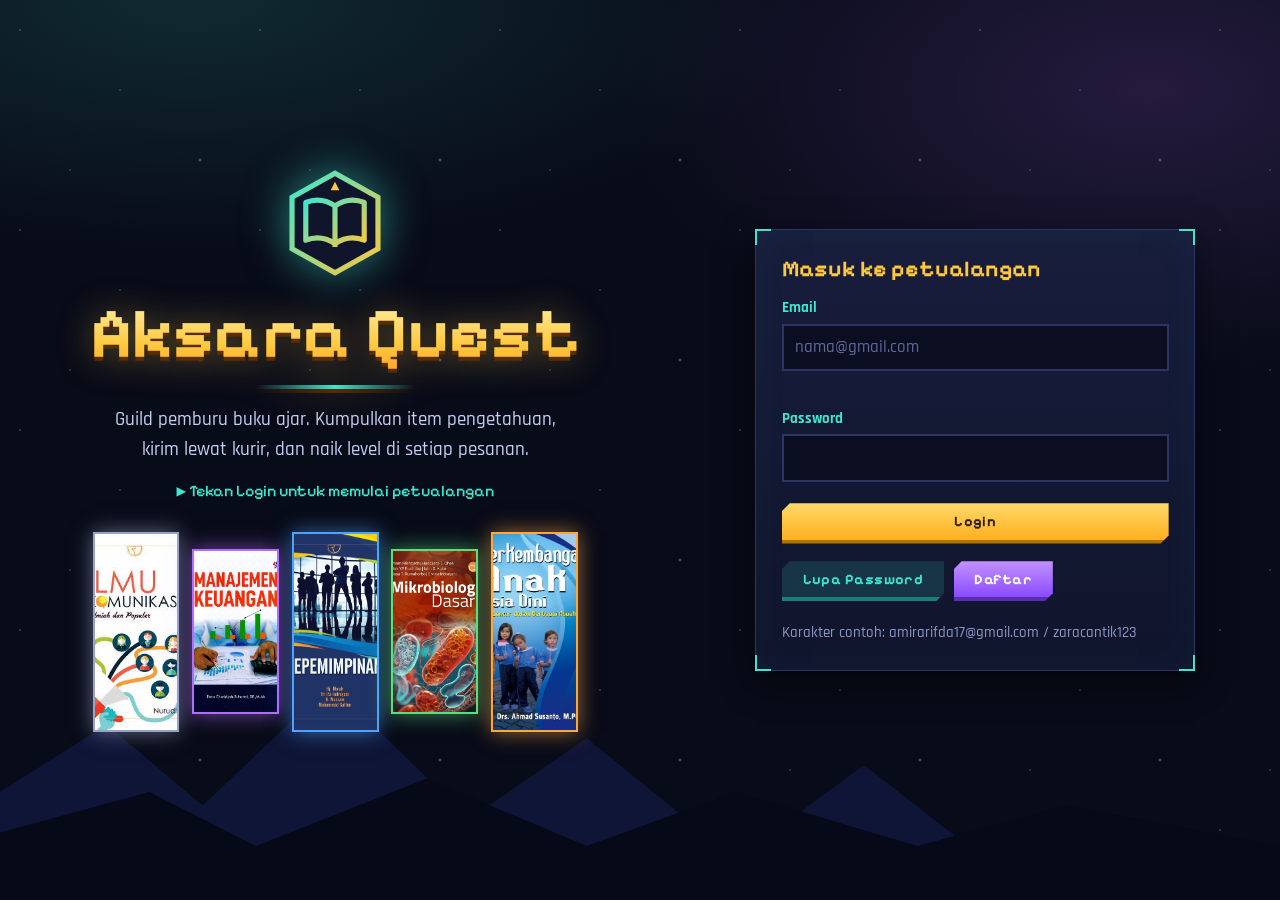
<file: index.html>
<!DOCTYPE html>
<html lang="id">
<head>
<meta charset="utf-8">
<meta name="viewport" content="width=device-width, initial-scale=1">
<title>Masuk | Aksara Quest</title>
<link rel="icon" href="assets/logo.svg">
<link rel="preconnect" href="https://fonts.googleapis.com"><link rel="preconnect" href="https://fonts.gstatic.com" crossorigin><link href="https://fonts.googleapis.com/css2?family=Pixelify+Sans:wght@500;700&family=Rajdhani:wght@500;600;700&display=swap" rel="stylesheet">
<link rel="stylesheet" href="css/style.css">
</head>
<body data-page="login" class="login">
<header class="sisi">
  <img class="logo-besar" src="assets/logo.svg" alt="Lambang guild Aksara Quest">
  <h1>Aksara Quest</h1>
  <p>Guild pemburu buku ajar. Kumpulkan item pengetahuan, kirim lewat kurir, dan naik level di setiap pesanan.</p>
  <p class="kedip" aria-hidden="true">&#9654; Tekan Login untuk memulai petualangan</p>
  <div class="rak-cover">
    <img src="img/pengantar_komunikasi.jpg" alt="Sampul Pengantar Ilmu Komunikasi">
    <img src="img/manajemen_keuangan.jpg" alt="Sampul Manajemen Keuangan">
    <img src="img/kepemimpinan.jpg" alt="Sampul Kepemimpinan">
    <img src="img/mikrobiologi.jpg" alt="Sampul Mikrobiologi Dasar">
    <img src="img/paud_perkembangan.jpg" alt="Sampul Perkembangan Anak Usia Dini">
  </div>
</header>
<main class="kartu-login panel">
  <h2>Masuk ke petualangan</h2>
  <form id="formLogin" novalidate>
    <label for="email">Email</label>
    <input type="email" id="email" autocomplete="username" placeholder="nama@gmail.com">
    <p class="galat" id="err-email"></p>
    <label for="password">Password</label>
    <input type="password" id="password" autocomplete="current-password">
    <p class="galat" id="err-password"></p>
    <button type="submit" class="btn" style="width:100%">Login</button>
  </form>
  <div class="aksi">
    <button type="button" class="btn garis" id="bukaLupa">Lupa Password</button>
    <button type="button" class="btn kuning" id="bukaDaftar">Daftar</button>
  </div>
  <p class="ket" style="margin-top:1.2rem">Karakter contoh: amirarifda17@gmail.com / zaracantik123</p>
</main>

<dialog id="modalLupa" aria-labelledby="jLupa">
  <h2 id="jLupa">Pulihkan akun</h2>
  <p class="ket">Masukkan email akun Anda. Kami kirim petunjuk untuk mengatur ulang password.</p>
  <form id="formLupa" novalidate>
    <label for="lEmail">Email terdaftar</label>
    <input type="email" id="lEmail">
    <p class="galat" id="err-lEmail"></p>
    <div class="aksi"><button type="submit" class="btn">Kirim petunjuk</button><button type="button" class="btn garis" data-tutup>Batal</button></div>
  </form>
</dialog>

<dialog id="modalDaftar" aria-labelledby="jDaftar">
  <h2 id="jDaftar">Buat karakter baru</h2>
  <form id="formDaftar" novalidate>
    <label for="dNama">Nama lengkap</label><input id="dNama" autocomplete="name"><p class="galat" id="err-dNama"></p>
    <label for="dEmail">Email</label><input type="email" id="dEmail" autocomplete="email"><p class="galat" id="err-dEmail"></p>
    <label for="dPass">Password (minimal 6 karakter)</label><input type="password" id="dPass" autocomplete="new-password"><p class="galat" id="err-dPass"></p>
    <label for="dPass2">Ulangi password</label><input type="password" id="dPass2" autocomplete="new-password"><p class="galat" id="err-dPass2"></p>
    <div class="aksi"><button type="submit" class="btn">Daftar</button><button type="button" class="btn garis" data-tutup>Batal</button></div>
  </form>
</dialog>
<script src="js/data.js"></script>
<script src="js/script.js"></script>
</body>
</html>
</file>
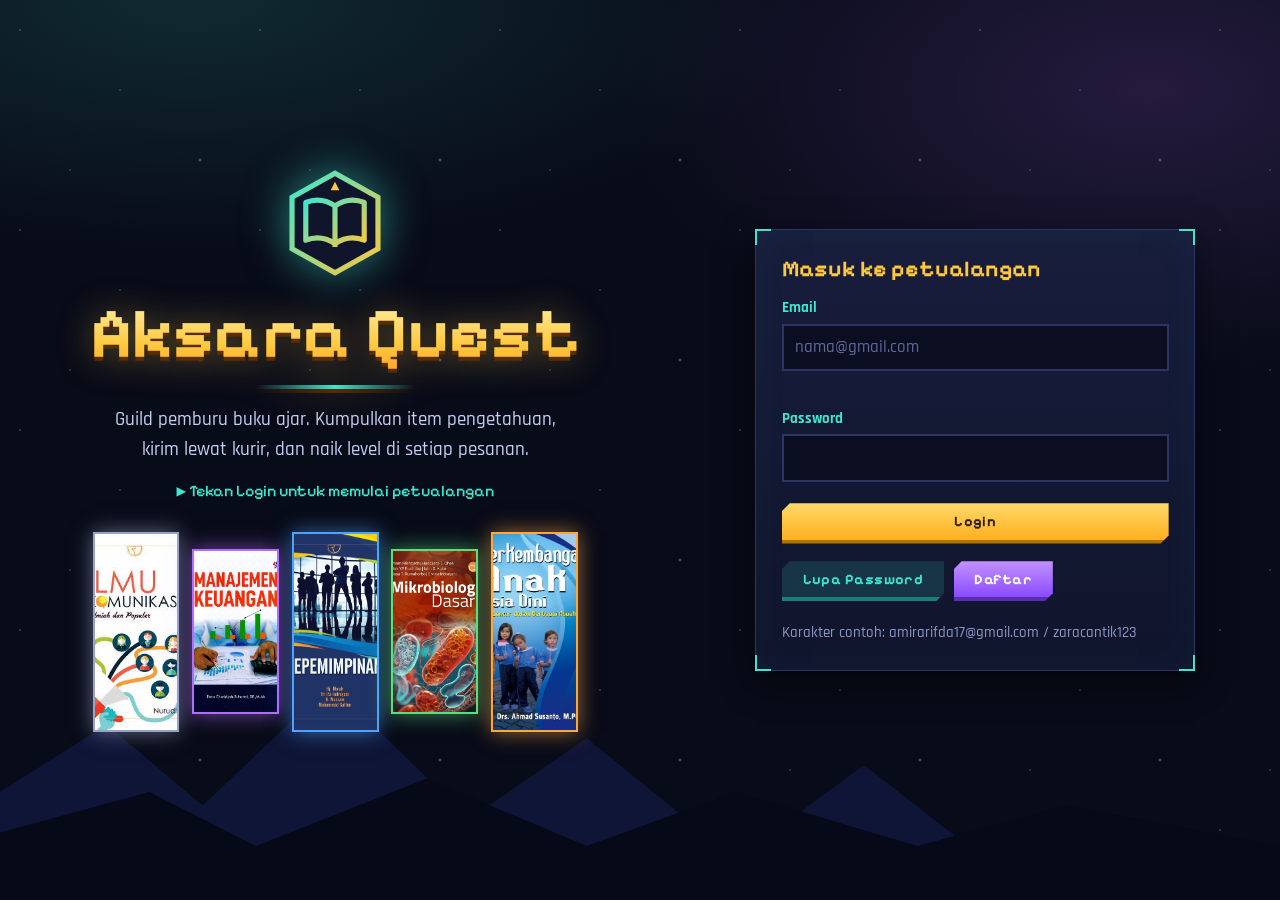
<file: checkout.html>
<!DOCTYPE html>
<html lang="id">
<head>
<meta charset="utf-8">
<meta name="viewport" content="width=device-width, initial-scale=1">
<title>Pemesanan | Aksara Quest</title>
<link rel="icon" href="assets/logo.svg">
<link rel="preconnect" href="https://fonts.googleapis.com"><link rel="preconnect" href="https://fonts.gstatic.com" crossorigin><link href="https://fonts.googleapis.com/css2?family=Pixelify+Sans:wght@500;700&family=Rajdhani:wght@500;600;700&display=swap" rel="stylesheet">
<link rel="stylesheet" href="css/style.css">
</head>
<body data-page="checkout">
<header class="atas">
  <a class="merek" href="dashboard.html"><img src="assets/logo.svg" alt="">Aksara Quest</a>
  <nav aria-label="Menu utama">
    <a href="dashboard.html">Beranda</a>
    <a href="stok.html">Katalog</a>
    <a href="checkout.html#pesan">Pesanan</a>
    <a href="tracking.html">Lacak</a>
  </nav>
  <div class="hud">
    <span class="avatar" id="avatar" aria-hidden="true"></span>
    <div class="hud-info"><strong id="namaUser"></strong><span id="levelUser"></span><div class="xp kecil" role="progressbar" aria-label="Pengalaman"><i id="xpBar"></i></div></div>
    <span class="koin" id="koinUser" title="Total belanja dalam ribu rupiah">0</span>
    <button type="button" id="keluar" class="btn garis mini">Keluar</button>
  </div>
</header>
<main class="isi">
  <h1>Pemesanan</h1>
  <nav class="tab-bar" aria-label="Bagian pemesanan">
    <a class="tab" href="#pesan">Pesan buku</a>
    <a class="tab" href="#laporan">Laporan</a>
    <a class="tab" href="#riwayat">Riwayat</a>
  </nav>

  <div id="pesan" class="dua-kolom">
    <div>
      <section class="panel" aria-labelledby="jKeranjang">
        <h2 id="jKeranjang">Buku yang dipesan (keranjang quest)</h2>
        <div class="tabel-wrap"><table>
          <thead><tr><th>Judul</th><th>Harga</th><th>Jumlah</th><th>Subtotal</th><th>Aksi</th></tr></thead>
          <tbody id="isiKeranjang"></tbody>
        </table></div>
        <label for="pilihBuku">Tambah buku lain</label>
        <div class="aksi" style="margin-top:0"><select id="pilihBuku" style="flex:1 1 220px;width:auto"></select><button type="button" class="btn kuning" id="tambahBuku">Tambah</button></div>
      </section>
      <section class="panel" aria-labelledby="jPemesan">
        <h2 id="jPemesan">Data pemesan dan pembayaran</h2>
        <form id="formPesan" novalidate>
          <div class="grid2">
            <div><label for="pNama">Nama pemesan</label><input id="pNama" autocomplete="name"><p class="galat" id="err-pNama"></p></div>
            <div><label for="pEmail">Email</label><input type="email" id="pEmail" autocomplete="email"><p class="galat" id="err-pEmail"></p></div>
            <div><label for="pTelp">Nomor telepon</label><input type="tel" id="pTelp" placeholder="08123456789" autocomplete="tel"><p class="galat" id="err-pTelp"></p></div>
            <div><label for="pEkspedisi">Ekspedisi</label><select id="pEkspedisi"><option value="">Pilih ekspedisi</option><option>JNE</option><option>Pos Indonesia</option><option>J&amp;T</option><option>SiCepat</option></select><p class="galat" id="err-pEkspedisi"></p></div>
          </div>
          <label for="pAlamat">Alamat pengiriman</label>
          <textarea id="pAlamat" rows="3" placeholder="Jalan, nomor, kota, kode pos"></textarea><p class="galat" id="err-pAlamat"></p>
          <label for="pBayar">Metode pembayaran</label>
          <select id="pBayar"><option value="">Pilih metode</option><option>Transfer Bank</option><option>E-Wallet</option><option>Kartu Kredit</option><option>Bayar di Tempat</option></select><p class="galat" id="err-pBayar"></p>
          <div class="aksi"><button type="submit" class="btn">Buat pesanan</button></div>
        </form>
      </section>
    </div>
    <aside class="panel" aria-labelledby="jRingkas">
      <h2 id="jRingkas">Ringkasan biaya</h2>
      <div class="baris-total"><span>Subtotal</span><span id="vSub">Rp 0</span></div>
      <div class="baris-total"><span>Ongkos kirim</span><span id="vOngkir">Rp 0</span></div>
      <div class="baris-total besar"><span>Total</span><span id="vTotal">Rp 0</span></div>
    </aside>
  </div>

  <section id="laporan" aria-labelledby="jLaporan" hidden>
    <h2 id="jLaporan">Laporan pemesanan</h2>
    <div class="stat">
      <div class="panel"><span class="ket">Jumlah pesanan</span><strong id="statPesanan">0</strong></div>
      <div class="panel"><span class="ket">Total pembayaran</span><strong id="statTotal">Rp 0</strong></div>
      <div class="panel"><span class="ket">Rata-rata per pesanan</span><strong id="statRata">Rp 0</strong></div>
    </div>
    <div class="panel"><h3>Pesanan per ekspedisi</h3><ul class="daftar-bar" id="barEkspedisi"></ul></div>
  </section>

  <section id="riwayat" aria-labelledby="jRiwayat" hidden>
    <h2 id="jRiwayat">Riwayat transaksi</h2>
    <div class="panel tabel-wrap"><table>
      <thead><tr><th>No. DO</th><th>Tanggal</th><th>Pemesan</th><th>Ekspedisi</th><th>Total</th><th>Status</th><th>Aksi</th></tr></thead>
      <tbody id="isiRiwayat"></tbody>
    </table></div>
  </section>
</main>
<dialog id="modalSukses" aria-labelledby="jSukses">
  <h2 id="jSukses">Quest diterima!</h2>
  <p>Nomor Delivery Order Anda: <strong id="noDO"></strong></p>
  <p>Total pembayaran: <strong id="totalSukses"></strong></p>
  <div class="aksi"><a class="btn" id="linkLacak" href="tracking.html">Lacak pesanan</a><button type="button" class="btn garis" data-tutup>Tutup</button></div>
</dialog>
<footer class="kaki">Aksara Quest &ndash; proyek UTS Pemrograman Web 1. Kumpulkan buku, naikkan level.</footer>
<script src="js/data.js"></script>
<script src="js/script.js"></script>
</body>
</html>
</file>
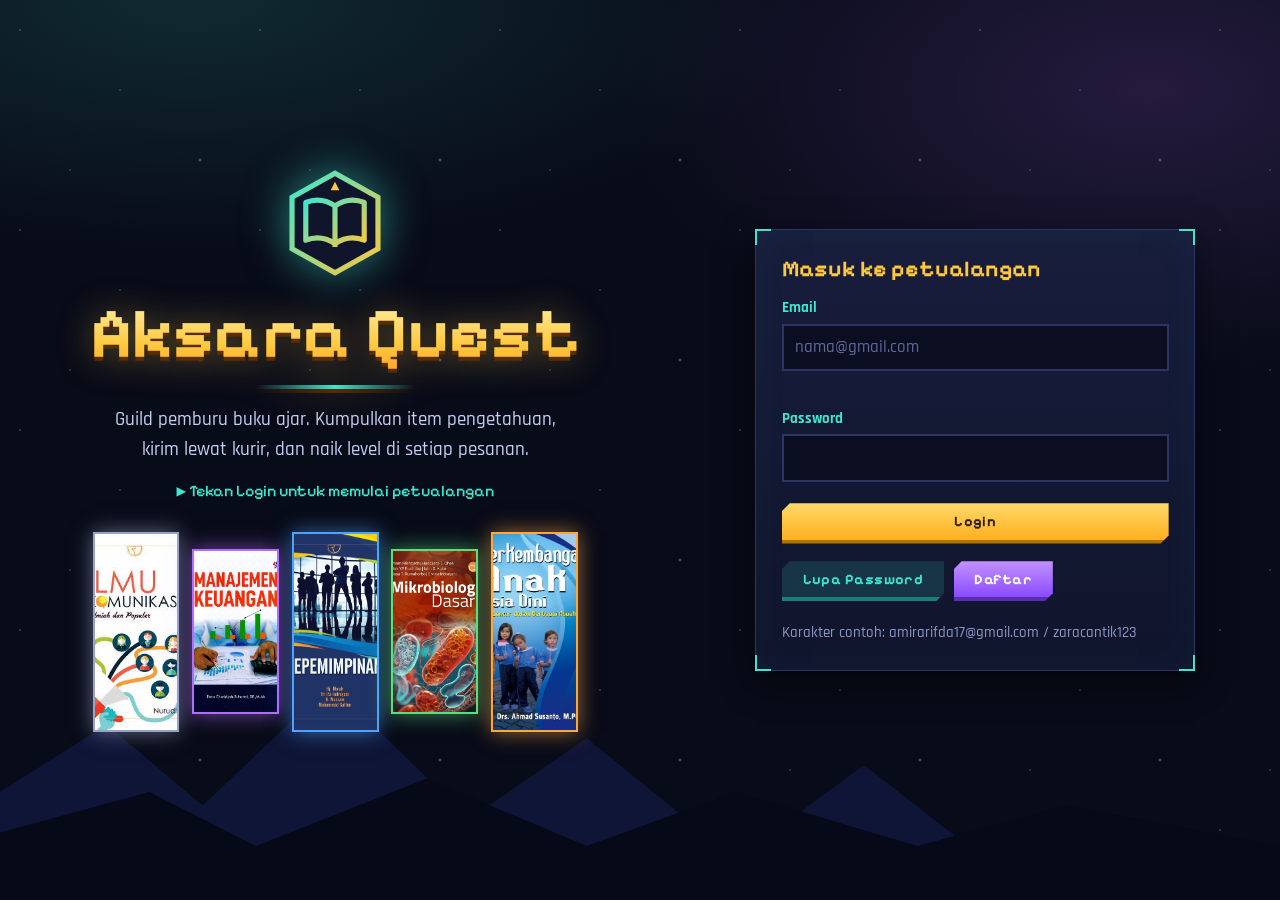
<file: dashboard.html>
<!DOCTYPE html>
<html lang="id">
<head>
<meta charset="utf-8">
<meta name="viewport" content="width=device-width, initial-scale=1">
<title>Beranda | Aksara Quest</title>
<link rel="icon" href="assets/logo.svg">
<link rel="preconnect" href="https://fonts.googleapis.com"><link rel="preconnect" href="https://fonts.gstatic.com" crossorigin><link href="https://fonts.googleapis.com/css2?family=Pixelify+Sans:wght@500;700&family=Rajdhani:wght@500;600;700&display=swap" rel="stylesheet">
<link rel="stylesheet" href="css/style.css">
</head>
<body data-page="dashboard">
<header class="atas">
  <a class="merek" href="dashboard.html"><img src="assets/logo.svg" alt="">Aksara Quest</a>
  <nav aria-label="Menu utama">
    <a href="dashboard.html">Beranda</a>
    <a href="stok.html">Katalog</a>
    <a href="checkout.html#pesan">Pesanan</a>
    <a href="tracking.html">Lacak</a>
  </nav>
  <div class="hud">
    <span class="avatar" id="avatar" aria-hidden="true"></span>
    <div class="hud-info"><strong id="namaUser"></strong><span id="levelUser"></span><div class="xp kecil" role="progressbar" aria-label="Pengalaman"><i id="xpBar"></i></div></div>
    <span class="koin" id="koinUser" title="Total belanja dalam ribu rupiah">0</span>
    <button type="button" id="keluar" class="btn garis mini">Keluar</button>
  </div>
</header>
<main class="isi">
  <section class="hub-kepala">
    <p class="ket"><span class="fase" id="fase"></span><span id="tanggal"></span></p>
    <h1 id="salam">Selamat datang</h1>
    <p class="ket" id="ringkas"></p>
  </section>
  <div class="hub-grid">
    <nav class="lokasi-grid" aria-label="Menu dashboard">
      <a class="lokasi l1" href="stok.html"><span class="ikon"><svg viewBox="0 0 24 24" aria-hidden="true"><path d="M4 3h12a3 3 0 013 3v15H7a3 3 0 01-3-3zm3 3v1.6h9V6z"/></svg></span><strong>Katalog &amp; Stok</strong><small>Perbendaharaan buku guild</small><span class="info" id="i1"></span></a>
      <a class="lokasi l2" href="tracking.html"><span class="ikon"><svg viewBox="0 0 24 24" aria-hidden="true"><path d="M12 2a7 7 0 00-7 7c0 5 7 13 7 13s7-8 7-13a7 7 0 00-7-7zm0 9.5a2.5 2.5 0 110-5 2.5 2.5 0 010 5z"/></svg></span><strong>Lacak Kiriman</strong><small>Pantau perjalanan kurir</small><span class="info" id="i2"></span></a>
      <a class="lokasi l3" href="checkout.html#laporan"><span class="ikon"><svg viewBox="0 0 24 24" aria-hidden="true"><path d="M4 20V10h4v10zm6 0V4h4v16zm6 0v-7h4v7z"/></svg></span><strong>Laporan Pemesanan</strong><small>Statistik hasil perburuan</small><span class="info" id="i3"></span></a>
      <a class="lokasi l4" href="checkout.html#riwayat"><span class="ikon"><svg viewBox="0 0 24 24" aria-hidden="true"><path d="M12 2a10 10 0 100 20 10 10 0 000-20zm1 5v5.4l3.8 2.3-.8 1.3L11 13V7z"/></svg></span><strong>Riwayat Transaksi</strong><small>Arsip semua pesanan</small><span class="info" id="i4"></span></a>
    </nav>
    <aside class="panel misi" aria-labelledby="jMisi">
      <h2 id="jMisi">Misi petualangan</h2>
      <p class="ket" id="misiTeks"></p>
      <div class="xp" role="progressbar" aria-label="Kemajuan misi"><i id="misiBar"></i></div>
      <ul id="daftarMisi"></ul>
    </aside>
  </div>
</main>
<footer class="kaki">Aksara Quest &ndash; proyek UTS Pemrograman Web 1. Kumpulkan buku, naikkan level.</footer>
<script src="js/data.js"></script>
<script src="js/script.js"></script>
</body>
</html>
</file>
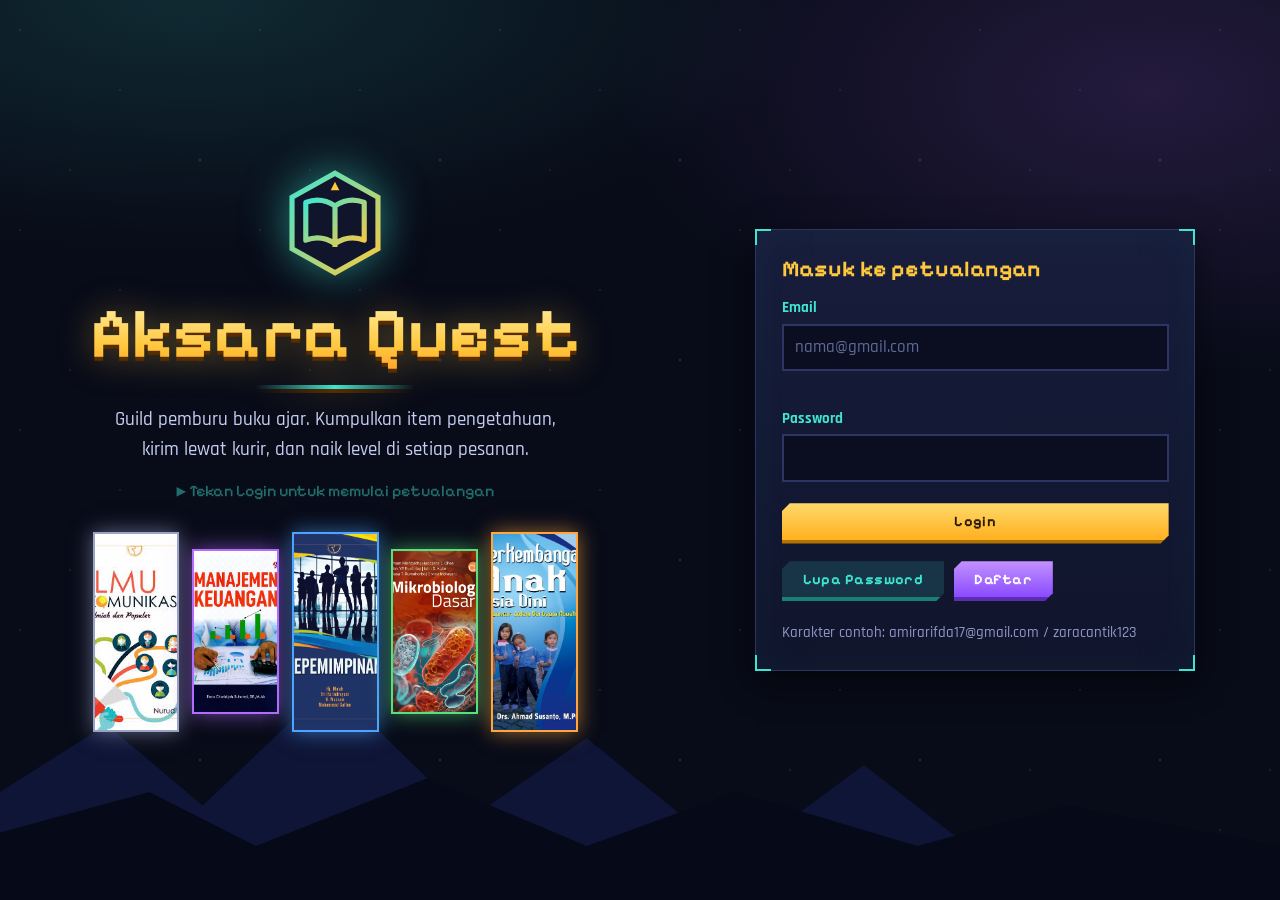
<file: login.html>
<!DOCTYPE html>
<html lang="id"><head><meta charset="utf-8"><meta http-equiv="refresh" content="0; url=index.html"><title>Login</title></head>
<body><p><a href="index.html">Menuju halaman login</a></p></body></html>
</file>
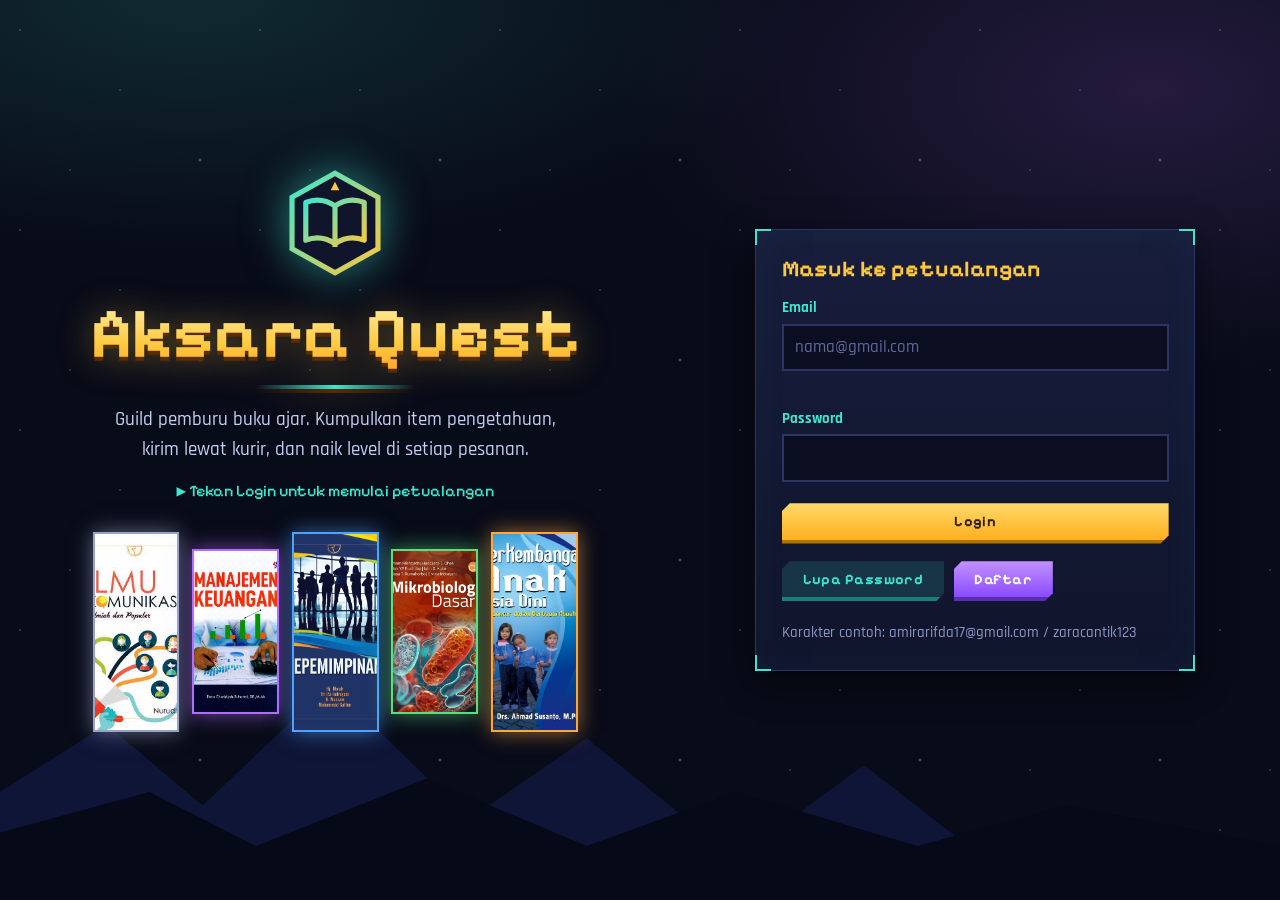
<file: stok.html>
<!DOCTYPE html>
<html lang="id">
<head>
<meta charset="utf-8">
<meta name="viewport" content="width=device-width, initial-scale=1">
<title>Katalog & Stok | Aksara Quest</title>
<link rel="icon" href="assets/logo.svg">
<link rel="preconnect" href="https://fonts.googleapis.com"><link rel="preconnect" href="https://fonts.gstatic.com" crossorigin><link href="https://fonts.googleapis.com/css2?family=Pixelify+Sans:wght@500;700&family=Rajdhani:wght@500;600;700&display=swap" rel="stylesheet">
<link rel="stylesheet" href="css/style.css">
</head>
<body data-page="stok">
<header class="atas">
  <a class="merek" href="dashboard.html"><img src="assets/logo.svg" alt="">Aksara Quest</a>
  <nav aria-label="Menu utama">
    <a href="dashboard.html">Beranda</a>
    <a href="stok.html">Katalog</a>
    <a href="checkout.html#pesan">Pesanan</a>
    <a href="tracking.html">Lacak</a>
  </nav>
  <div class="hud">
    <span class="avatar" id="avatar" aria-hidden="true"></span>
    <div class="hud-info"><strong id="namaUser"></strong><span id="levelUser"></span><div class="xp kecil" role="progressbar" aria-label="Pengalaman"><i id="xpBar"></i></div></div>
    <span class="koin" id="koinUser" title="Total belanja dalam ribu rupiah">0</span>
    <button type="button" id="keluar" class="btn garis mini">Keluar</button>
  </div>
</header>
<main class="isi">
  <h1>Katalog &amp; Stok</h1>
  <p class="ket" id="ringkasStok"></p>
  <section class="panel" aria-labelledby="jDaftarBuku" style="margin-top:1.2rem">
    <div class="bilah-alat">
      <h2 id="jDaftarBuku" style="margin:0">Inventori buku</h2>
      <div><label for="cari" style="margin-top:0">Cari judul atau kode</label><input type="search" id="cari" placeholder="Contoh: manajemen"></div>
    </div>
    <div class="tabel-wrap">
      <table>
        <caption class="ket" style="text-align:left;padding-bottom:.5rem">Kelangkaan item mengikuti harga buku. Stok di bawah 200 eksemplar ditandai Menipis.</caption>
        <thead><tr><th>Sampul</th><th>Kode</th><th>Judul</th><th>Jenis</th><th>Edisi</th><th>Stok</th><th>Harga</th><th>Aksi</th></tr></thead>
        <tbody id="isiStok"></tbody>
      </table>
    </div>
  </section>
  <section class="panel" aria-labelledby="jTambah">
    <h2 id="jTambah">Tambah baris stok</h2>
    <form id="formStok" novalidate>
      <div class="grid2">
        <div><label for="kode">Kode barang</label><input id="kode" name="kode" placeholder="ASIP4301"><p class="galat" id="err-kode"></p></div>
        <div><label for="nama">Judul buku</label><input id="nama" name="nama"><p class="galat" id="err-nama"></p></div>
        <div><label for="jenis">Jenis</label><select id="jenis" name="jenis"><option>Buku Ajar</option><option>Modul</option><option>Buku Referensi</option></select><p class="galat" id="err-jenis"></p></div>
        <div><label for="edisi">Edisi</label><input type="number" id="edisi" name="edisi" min="1" value="1"><p class="galat" id="err-edisi"></p></div>
        <div><label for="stok">Stok (eksemplar)</label><input type="number" id="stok" name="stok" min="0"><p class="galat" id="err-stok"></p></div>
        <div><label for="harga">Harga (Rp)</label><input type="number" id="harga" name="harga" min="1000" step="500"><p class="galat" id="err-harga"></p></div>
      </div>
      <div class="aksi"><button type="submit" class="btn">Tambah ke tabel</button></div>
    </form>
  </section>
</main>
<footer class="kaki">Aksara Quest &ndash; proyek UTS Pemrograman Web 1. Kumpulkan buku, naikkan level.</footer>
<script src="js/data.js"></script>
<script src="js/script.js"></script>
</body>
</html>
</file>
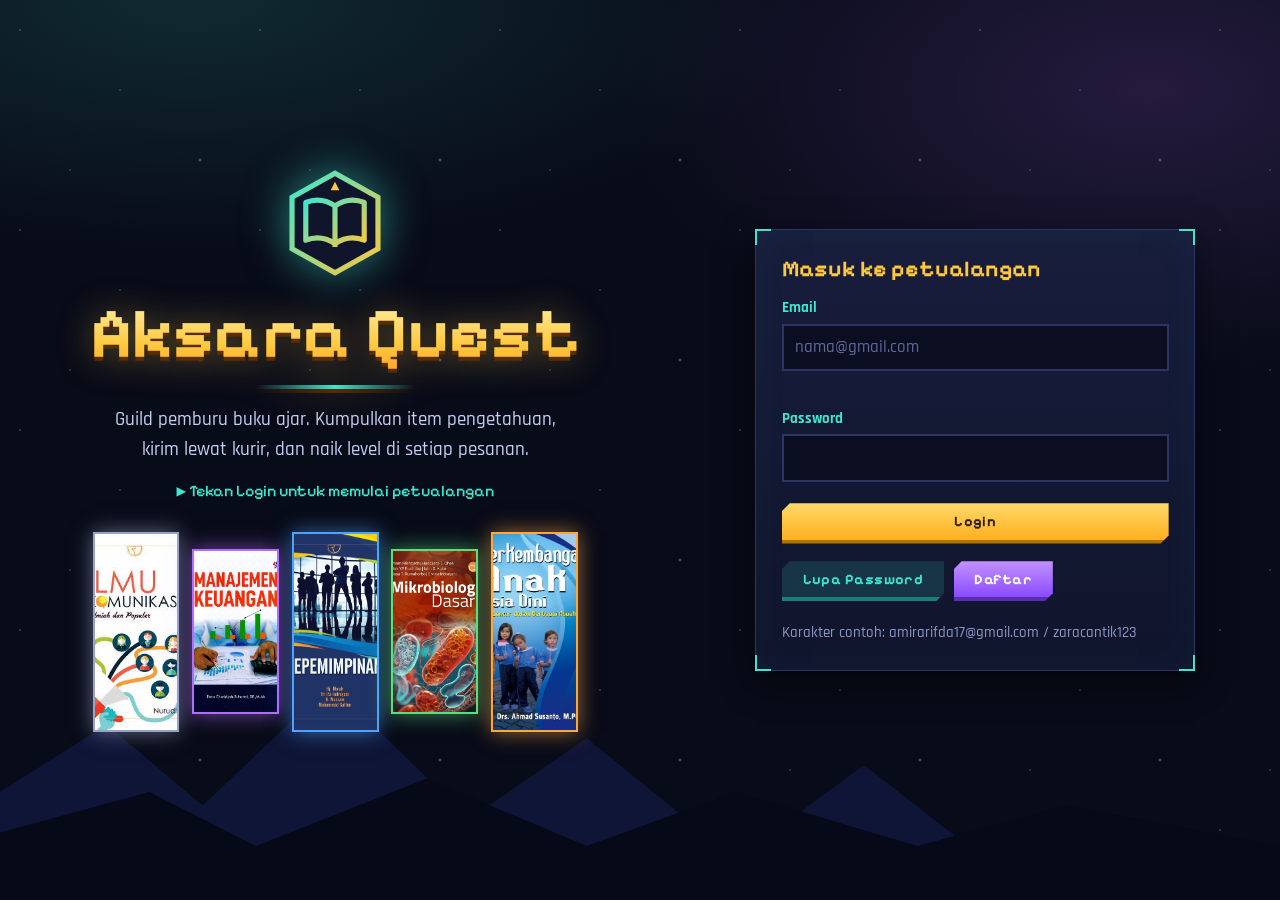
<file: tracking.html>
<!DOCTYPE html>
<html lang="id">
<head>
<meta charset="utf-8">
<meta name="viewport" content="width=device-width, initial-scale=1">
<title>Lacak Kiriman | Aksara Quest</title>
<link rel="icon" href="assets/logo.svg">
<link rel="preconnect" href="https://fonts.googleapis.com"><link rel="preconnect" href="https://fonts.gstatic.com" crossorigin><link href="https://fonts.googleapis.com/css2?family=Pixelify+Sans:wght@500;700&family=Rajdhani:wght@500;600;700&display=swap" rel="stylesheet">
<link rel="stylesheet" href="css/style.css">
</head>
<body data-page="tracking">
<header class="atas">
  <a class="merek" href="dashboard.html"><img src="assets/logo.svg" alt="">Aksara Quest</a>
  <nav aria-label="Menu utama">
    <a href="dashboard.html">Beranda</a>
    <a href="stok.html">Katalog</a>
    <a href="checkout.html#pesan">Pesanan</a>
    <a href="tracking.html">Lacak</a>
  </nav>
  <div class="hud">
    <span class="avatar" id="avatar" aria-hidden="true"></span>
    <div class="hud-info"><strong id="namaUser"></strong><span id="levelUser"></span><div class="xp kecil" role="progressbar" aria-label="Pengalaman"><i id="xpBar"></i></div></div>
    <span class="koin" id="koinUser" title="Total belanja dalam ribu rupiah">0</span>
    <button type="button" id="keluar" class="btn garis mini">Keluar</button>
  </div>
</header>
<main class="isi">
  <h1>Lacak Kiriman</h1>
  <section class="panel" aria-labelledby="jCari" style="margin-top:1.2rem">
    <h2 id="jCari">Masukkan nomor Delivery Order</h2>
    <form id="formTrack" class="cari-do" novalidate>
      <div><label for="nomorDO" style="margin-top:0">Nomor DO</label><input id="nomorDO" inputmode="numeric" placeholder="20230012"><p class="galat" id="err-nomorDO"></p></div>
      <button type="submit" class="btn" style="margin-top:1.55rem">Cari</button>
    </form>
    <p class="ket">Coba nomor: <button type="button" class="chip" data-contoh="20230012">20230012</button> <button type="button" class="chip" data-contoh="20230013">20230013</button></p>
  </section>
  <div id="hasil" aria-live="polite"></div>
</main>
<footer class="kaki">Aksara Quest &ndash; proyek UTS Pemrograman Web 1. Kumpulkan buku, naikkan level.</footer>
<script src="js/data.js"></script>
<script src="js/script.js"></script>
</body>
</html>
</file>
<file: css/style.css>
:root{--bg:#080b18;--panel:#141a35;--garis:#2c3566;--teal:#3ee6d0;--emas:#ffc83d;--merah:#ff4d6a;--ungu:#b46bff;--biru:#4da3ff;--hijau:#58e07a;--teks:#e8ecff;--redup:#8e97c4;--cham:polygon(14px 0,calc(100% - 14px) 0,100% 14px,100% calc(100% - 14px),calc(100% - 14px) 100%,14px 100%,0 calc(100% - 14px),0 14px);--cham2:polygon(12px 0,calc(100% - 12px) 0,100% 12px,100% calc(100% - 12px),calc(100% - 12px) 100%,12px 100%,0 calc(100% - 12px),0 12px)}
*{box-sizing:border-box}
html{scroll-padding-top:5rem}
body{margin:0;min-height:100vh;font:500 1.05rem/1.55 Rajdhani,system-ui,sans-serif;color:var(--teks);background:radial-gradient(ellipse 70% 40% at 15% 0,rgba(62,230,208,.14),transparent 70%),radial-gradient(ellipse 60% 45% at 90% 10%,rgba(180,107,255,.16),transparent 70%),var(--bg)}
body::before{content:"";position:fixed;inset:0;z-index:-1;pointer-events:none;background-image:radial-gradient(1px 1px at 20px 30px,#fff9,transparent),radial-gradient(1px 1px at 120px 90px,#9ff9,transparent),radial-gradient(2px 2px at 200px 160px,#fff6,transparent),radial-gradient(1px 1px at 70px 170px,#ffd98a99,transparent);background-size:240px 200px;animation:kedip 5s ease-in-out infinite alternate}
@keyframes kedip{from{opacity:.45}to{opacity:1}}
h1,h2,h3{font-family:'Pixelify Sans',monospace;margin:0 0 .6rem;line-height:1.15;font-weight:700}
h1{font-size:clamp(1.9rem,4.8vw,3rem);color:#fff;text-shadow:0 0 18px rgba(62,230,208,.45)}
h1::after{content:"";display:block;width:96px;height:4px;margin-top:.6rem;background:linear-gradient(90deg,var(--teal),transparent)}
h2{font-size:1.4rem;color:var(--emas)}
h3{font-size:1.1rem;color:var(--teal)}
a{color:var(--teal)}
:focus-visible{outline:3px solid var(--emas);outline-offset:2px}
.ket{font-size:.95rem;color:var(--redup);margin:0}
[hidden]{display:none!important}
/* HUD */
.atas{display:flex;flex-wrap:wrap;gap:.6rem 1.5rem;align-items:center;padding:.55rem clamp(1rem,4vw,2.5rem);background:linear-gradient(180deg,#0b0f22,#10152c);border-bottom:2px solid var(--garis);box-shadow:0 3px 0 rgba(62,230,208,.25),0 10px 30px rgba(0,0,0,.5);position:sticky;top:0;z-index:5}
.merek{display:flex;align-items:center;gap:.6rem;font:700 1.3rem 'Pixelify Sans',monospace;color:var(--emas);text-decoration:none;margin-right:auto}
.merek img{width:36px;height:36px}
.atas nav{display:flex;gap:1.2rem;flex-wrap:wrap}
.atas nav a{font:500 .95rem 'Pixelify Sans',monospace;color:var(--redup);text-decoration:none;padding:.2rem 0;border-bottom:3px solid transparent}
.atas nav a:hover{color:var(--teks)}
.atas nav a[aria-current]{color:var(--teal);border-color:var(--teal)}
.hud{display:flex;align-items:center;gap:.8rem}
.avatar{display:grid;place-items:center;width:42px;height:42px;font:700 1.2rem 'Pixelify Sans',monospace;color:#10152c;background:linear-gradient(135deg,var(--teal),var(--emas));clip-path:polygon(25% 3%,75% 3%,100% 50%,75% 97%,25% 97%,0 50%)}
.hud-info{display:flex;flex-direction:column;min-width:120px;line-height:1.2}
.hud-info strong{font-size:.95rem}
.hud-info span{font-size:.8rem;color:var(--teal)}
.xp{height:10px;background:#060814;border:1px solid var(--garis);margin-top:.25rem}
.xp.kecil{height:6px}
.xp i{display:block;width:0;height:100%;background:linear-gradient(90deg,var(--teal),var(--hijau));box-shadow:0 0 10px var(--teal);transition:width .8s}
.koin{font:700 .95rem 'Pixelify Sans',monospace;color:var(--emas)}
.koin::before{content:"";display:inline-block;width:14px;height:14px;border-radius:50%;margin-right:.35rem;vertical-align:-2px;background:radial-gradient(circle at 35% 35%,#fff3b0,#ffc83d 60%,#b27400)}
.isi{max-width:1120px;margin:0 auto;padding:2.2rem clamp(1rem,4vw,2rem) 4rem}
.kaki{text-align:center;padding:1.5rem;color:var(--redup);font-size:.9rem;border-top:1px solid var(--garis)}
/* panel bergaya HUD */
.panel,dialog{position:relative;background:linear-gradient(180deg,#171d3b,#10152c);color:var(--teks);border:1px solid var(--garis);padding:1.6rem;margin-bottom:1.5rem;box-shadow:0 10px 30px rgba(0,0,0,.5),inset 0 0 40px rgba(62,230,208,.04)}
.panel::before,dialog::before{--c:var(--teal);content:"";position:absolute;inset:-1px;pointer-events:none;background:linear-gradient(var(--c),var(--c)) 0 0/16px 2px,linear-gradient(var(--c),var(--c)) 0 0/2px 16px,linear-gradient(var(--c),var(--c)) 100% 0/16px 2px,linear-gradient(var(--c),var(--c)) 100% 0/2px 16px,linear-gradient(var(--c),var(--c)) 0 100%/16px 2px,linear-gradient(var(--c),var(--c)) 0 100%/2px 16px,linear-gradient(var(--c),var(--c)) 100% 100%/16px 2px,linear-gradient(var(--c),var(--c)) 100% 100%/2px 16px;background-repeat:no-repeat}
/* tombol */
.btn{font:700 .9rem 'Pixelify Sans',monospace;letter-spacing:.03em;background:linear-gradient(180deg,#ffd96a,#ffb01f);color:#2b1a00;border:0;border-bottom:4px solid #b27400;padding:.6rem 1.3rem;cursor:pointer;text-decoration:none;display:inline-block;clip-path:polygon(8px 0,100% 0,100% calc(100% - 8px),calc(100% - 8px) 100%,0 100%,0 8px)}
.btn:hover{filter:brightness(1.12)}
.btn:active{transform:translateY(2px);border-bottom-width:2px}
.btn:focus-visible{outline:none;box-shadow:inset 0 0 0 2px #fff,inset 0 0 0 4px #000a}
.btn.garis{background:rgba(62,230,208,.14);color:var(--teal);border-bottom-color:#1a7f74}
.btn.kuning{background:linear-gradient(180deg,#c391ff,#8a4bff);color:#fff;border-bottom-color:#5a2db3}
.btn.mini{padding:.25rem .8rem;font-size:.78rem}
.aksi{display:flex;gap:.6rem;flex-wrap:wrap;margin-top:1.1rem}
/* form */
label{display:block;font-weight:700;font-size:.95rem;color:var(--teal);margin:.9rem 0 .25rem}
input,select,textarea{width:100%;font:inherit;padding:.55rem .7rem;border:2px solid var(--garis);border-radius:0;background:#0a0e20;color:var(--teks)}
input:focus,select:focus,textarea:focus{border-color:var(--teal);outline:none;box-shadow:0 0 0 3px rgba(62,230,208,.2)}
::placeholder{color:#5f6896}
[aria-invalid=true]{border-color:var(--merah)}
.galat{color:var(--merah);font-size:.9rem;margin:.25rem 0 0;min-height:1.2em}
.grid2{display:grid;grid-template-columns:repeat(auto-fit,minmax(210px,1fr));gap:0 1.2rem}
/* tabel inventori */
.tabel-wrap{overflow-x:auto}
table{width:100%;border-collapse:collapse;min-width:680px}
th,td{padding:.7rem .6rem;text-align:left;border-bottom:1px solid var(--garis);vertical-align:middle}
tbody tr:hover{background:rgba(62,230,208,.06)}
th{font:500 .85rem 'Pixelify Sans',monospace;color:var(--emas);border-bottom:2px solid var(--garis)}
caption{caption-side:top}
td small{display:block;color:var(--redup)}
.r-biasa{--r:#9aa3c7}.r-bagus{--r:#58e07a}.r-langka{--r:#4da3ff}.r-epik{--r:#b46bff}.r-legenda{--r:#ffa63d}
td img{width:48px;height:70px;object-fit:cover;border:2px solid var(--r,var(--garis));box-shadow:0 0 14px color-mix(in srgb,var(--r,#000) 55%,transparent)}
.sampul-kosong{display:grid;place-items:center;width:48px;height:70px;background:#1a2042;color:var(--r);border:2px solid var(--r);font:700 1.4rem 'Pixelify Sans',monospace}
.kelas{display:inline-block;margin-top:.2rem;padding:0 .5rem;font:500 .72rem 'Pixelify Sans',monospace;color:var(--r);border:1px solid var(--r)}
.meter{width:90px;height:7px;margin-top:5px;background:#060814;border:1px solid var(--garis)}
.meter i{display:block;height:100%}
.m-hi{background:var(--hijau)}.m-mid{background:var(--emas)}.m-low{background:var(--merah)}
td input[type=number]{width:5rem}
.kosong{text-align:center;color:var(--redup);padding:2rem}
.lencana{display:inline-block;padding:.05rem .7rem;font:500 .75rem 'Pixelify Sans',monospace;background:rgba(88,224,122,.15);color:var(--hijau);border:1px solid currentColor;white-space:nowrap}
.lencana.tipis{background:rgba(255,77,106,.15);color:var(--merah)}
.lencana.diproses{background:rgba(255,200,61,.14);color:var(--emas)}
.lencana.dikirim{background:rgba(77,163,255,.14);color:var(--biru)}
.lencana.dalam-perjalanan{background:rgba(180,107,255,.16);color:var(--ungu)}
.bilah-alat{display:flex;gap:1rem;align-items:end;justify-content:space-between;flex-wrap:wrap;margin-bottom:1rem}
.bilah-alat input{max-width:300px}
/* layar judul (login) */
body.login{display:grid;grid-template-columns:1.1fr 1fr}
body.login::after{content:"";position:fixed;left:0;right:0;bottom:0;height:30vh;z-index:-1;background:url("data:image/svg+xml,<svg xmlns='http://www.w3.org/2000/svg' viewBox='0 0 1200 200' preserveAspectRatio='none'><path d='M0 200V120l100-50 90 60 120-90 130 100 110-60 140 90 120-70 130 80 100-40 160 60V200z' fill='%230f1536'/><path d='M0 200v-50l140-30 100 40 160-50 150 50 140-40 170 40 140-30 200 30v50z' fill='%23060917'/></svg>") bottom/100% 100% no-repeat}
.sisi{padding:clamp(1.5rem,5vw,4rem);display:flex;flex-direction:column;justify-content:center;align-items:center;text-align:center;gap:1rem}
.logo-besar{width:min(110px,28vw);filter:drop-shadow(0 0 22px rgba(62,230,208,.55))}
.sisi h1{margin:0;font-size:clamp(2.4rem,6.5vw,4.4rem);background:linear-gradient(180deg,#fff3b0,#ffc83d 55%,#ff8a1f);-webkit-background-clip:text;background-clip:text;-webkit-text-fill-color:transparent;text-shadow:none;filter:drop-shadow(0 4px 0 #5a2d00) drop-shadow(0 0 18px rgba(255,200,61,.35))}
.sisi h1::after{margin:.6rem auto 0;background:linear-gradient(90deg,transparent,var(--teal),transparent);width:160px}
.sisi p{max-width:30rem;color:#c5cdf2;font-size:1.2rem;margin:0}
.sisi .kedip{font:500 1rem 'Pixelify Sans',monospace;color:var(--teal);animation:kedip 1s steps(2) infinite}
.rak-cover{display:flex;align-items:center;justify-content:center;gap:.8rem;margin-top:1rem;width:100%}
.rak-cover img{width:16%;object-fit:cover;object-position:top;border:2px solid var(--r);background:#10152c;box-shadow:0 0 20px color-mix(in srgb,var(--r) 60%,transparent)}
.rak-cover img:nth-child(1){--r:#9aa3c7}.rak-cover img:nth-child(2){--r:#b46bff}.rak-cover img:nth-child(3){--r:#4da3ff}.rak-cover img:nth-child(4){--r:#58e07a}.rak-cover img:nth-child(5){--r:#ffa63d}
.rak-cover img:nth-child(odd){height:clamp(120px,17vw,200px)}
.rak-cover img:nth-child(even){height:clamp(100px,14vw,165px)}
.kartu-login{align-self:center;justify-self:center;width:min(440px,92%);margin:2rem 0}
@media(max-width:800px){body.login{grid-template-columns:1fr}}
dialog{width:min(450px,92vw);padding:1.9rem;margin:auto}
dialog::backdrop{background:rgba(4,6,16,.85)}
dialog[open]{animation:muncul .2s ease-out}
@keyframes muncul{from{transform:scale(.94);opacity:0}}
/* hub dashboard */
.hub-kepala{margin-bottom:1.8rem}
.fase{display:inline-block;padding:0 .6rem;margin-right:.5rem;font:500 .8rem 'Pixelify Sans',monospace;color:#10152c;background:var(--emas)}
.hub-grid{display:grid;grid-template-columns:1.7fr 1fr;gap:1.5rem;align-items:start}
.lokasi-grid{display:grid;grid-template-columns:repeat(2,1fr);gap:1.1rem}
.lokasi{--a:var(--emas);position:relative;isolation:isolate;display:flex;flex-direction:column;gap:.3rem;min-height:215px;padding:1.4rem 1.3rem;color:var(--teks);text-decoration:none;background:var(--a);clip-path:var(--cham);transition:transform .25s}
.lokasi::before{content:"";position:absolute;inset:2px;z-index:-1;clip-path:var(--cham2);background:radial-gradient(circle at 88% 8%,color-mix(in srgb,var(--a) 30%,transparent),transparent 55%),linear-gradient(180deg,#1a2042,#10152c);transition:background .25s}
.lokasi:hover,.lokasi:focus-visible{transform:translateY(-5px);outline:none}
.lokasi:hover::before,.lokasi:focus-visible::before{background:radial-gradient(circle at 88% 8%,color-mix(in srgb,var(--a) 55%,transparent),transparent 70%),linear-gradient(180deg,#222a56,#141a35)}
.l1{--a:#ffc83d}.l2{--a:#3ee6d0}.l3{--a:#b46bff}.l4{--a:#ff4d6a}
.ikon{display:grid;place-items:center;width:56px;height:56px;margin-bottom:.5rem;color:var(--a);background:color-mix(in srgb,var(--a) 16%,#0a0e20);clip-path:polygon(25% 5%,75% 5%,100% 50%,75% 95%,25% 95%,0 50%)}
.ikon svg{width:26px;height:26px;fill:currentColor}
.lokasi strong{font:700 1.2rem 'Pixelify Sans',monospace;color:#fff}
.lokasi small{font-size:1rem;color:var(--redup)}
.lokasi .info{margin-top:auto;padding-top:.8rem;font:500 .85rem 'Pixelify Sans',monospace;color:var(--a)}
.misi h2{margin-bottom:.4rem}
.misi ul{list-style:none;margin:1rem 0 0;padding:0}
.misi li{display:flex;align-items:center;gap:.7rem;padding:.6rem 0;border-top:1px dashed var(--garis)}
.cek{flex:none;display:grid;place-items:center;width:24px;height:24px;border:2px solid var(--garis);color:#10152c;font-size:.9rem;font-weight:700}
.misi li.selesai .cek{background:var(--emas);border-color:var(--emas);box-shadow:0 0 12px rgba(255,200,61,.6)}
.misi li.selesai span:not(.cek){color:var(--redup);text-decoration:line-through}
.misi li em{margin-left:auto;font:500 .75rem 'Pixelify Sans',monospace;color:var(--emas);font-style:normal;white-space:nowrap}
@media(max-width:900px){.hub-grid{grid-template-columns:1fr}}
@media(max-width:560px){.lokasi-grid{grid-template-columns:1fr}.lokasi{min-height:170px}}
/* checkout */
.tab-bar{display:flex;gap:.4rem;margin-bottom:1.6rem;border-bottom:2px solid var(--garis);overflow-x:auto}
.tab{font:500 .95rem 'Pixelify Sans',monospace;padding:.65rem 1.2rem;text-decoration:none;color:var(--redup);border-bottom:3px solid transparent;margin-bottom:-2px;white-space:nowrap}
.tab.aktif{color:var(--teal);border-color:var(--teal);text-shadow:0 0 10px rgba(62,230,208,.6)}
.dua-kolom{display:grid;grid-template-columns:1.5fr 1fr;gap:1.5rem;align-items:start}
@media(max-width:900px){.dua-kolom{grid-template-columns:1fr}}
.baris-total{display:flex;justify-content:space-between;padding:.35rem 0}
.baris-total.besar{font:700 1.4rem 'Pixelify Sans',monospace;color:var(--emas);border-top:2px dashed var(--garis);margin-top:.5rem;padding-top:.7rem}
.stat{display:grid;grid-template-columns:repeat(auto-fit,minmax(200px,1fr));gap:1rem;margin-bottom:1.6rem}
.stat .panel{margin:0}
.stat strong{display:block;font:700 1.8rem 'Pixelify Sans',monospace;color:var(--teal)}
.daftar-bar{list-style:none;padding:0;margin:0}
.daftar-bar li{display:grid;grid-template-columns:9rem 1fr 2rem;gap:.8rem;align-items:center;margin:.5rem 0}
.trek{background:#060814;border:1px solid var(--garis);height:14px}
.bar{background:linear-gradient(90deg,var(--ungu),var(--teal));height:100%;box-shadow:0 0 10px rgba(180,107,255,.6)}
/* tracking: peta quest */
.cari-do{display:flex;gap:.6rem;align-items:start;flex-wrap:wrap}
.cari-do>div{flex:1 1 240px}
.cari-do input{margin:0}
.chip{background:#0a0e20;color:var(--teal);border:1px solid var(--teal);padding:0 .8rem;cursor:pointer;font:500 .85rem 'Pixelify Sans',monospace}
.chip:hover{background:rgba(62,230,208,.18)}
.hasil-kepala{display:flex;justify-content:space-between;align-items:start;gap:1rem;flex-wrap:wrap;margin-bottom:1.4rem}
.hasil-kepala h2{margin:0;color:#fff}
.langkah{list-style:none;padding:0;margin:0 0 1.8rem;display:grid;grid-template-columns:repeat(4,1fr)}
.langkah li{position:relative;padding-top:2.6rem;text-align:center;font-size:.95rem;color:var(--redup)}
.langkah li::before{content:"";position:absolute;top:0;left:50%;width:28px;height:28px;margin-left:-14px;background:#0a0e20;border:3px solid var(--garis);transform:rotate(45deg) scale(.8);z-index:1}
.langkah li:not(:last-child)::after{content:"";position:absolute;top:12px;left:50%;width:100%;height:4px;background:repeating-linear-gradient(90deg,var(--garis) 0 8px,transparent 8px 14px)}
.langkah li.ok{color:var(--teks);font-weight:700}
.langkah li.ok::before{background:var(--teal);border-color:#fff;box-shadow:0 0 14px var(--teal)}
.langkah li.ok:not(:last-child)::after{background:var(--teal);box-shadow:0 0 8px var(--teal)}
.langkah li.ok:not(.now):not(:last-child)::after{opacity:1}
.langkah li.now::before{background:var(--emas);box-shadow:0 0 0 0 rgba(255,200,61,.7);animation:denyut 1.6s infinite}
.langkah li.now:not(:last-child)::after{background:repeating-linear-gradient(90deg,var(--garis) 0 8px,transparent 8px 14px);box-shadow:none}
@keyframes denyut{to{box-shadow:0 0 0 14px rgba(255,200,61,0)}}
.detail{display:grid;grid-template-columns:repeat(auto-fit,minmax(180px,1fr));gap:.8rem;margin:0 0 1.6rem}
.detail div{padding:.7rem .9rem;background:#0a0e20;border-left:3px solid var(--teal)}
.detail dt{font-size:.85rem;color:var(--redup)}
.detail dd{margin:0;font-weight:700;font-size:1.15rem;color:#fff}
.garis-waktu{list-style:none;margin:0;padding:0}
.garis-waktu li{padding:.55rem .9rem;margin-bottom:.45rem;background:#0d1226;border-left:3px solid var(--garis)}
.garis-waktu li:first-child{border-left-color:var(--emas);background:rgba(255,200,61,.08)}
.garis-waktu time{display:block;font:500 .78rem 'Pixelify Sans',monospace;color:var(--emas)}
#toast{position:fixed;left:50%;bottom:1.5rem;transform:translate(-50%,160%);background:#141a35;color:var(--teal);border:2px solid var(--teal);padding:.7rem 1.3rem;transition:transform .25s;z-index:20;max-width:92vw;box-shadow:0 0 24px rgba(62,230,208,.35)}
#toast.show{transform:translate(-50%,0)}
#toast.err{border-color:var(--merah);color:var(--merah);box-shadow:0 0 24px rgba(255,77,106,.35)}
#toast.misi{border-color:var(--emas);color:var(--emas);box-shadow:0 0 24px rgba(255,200,61,.4)}
@media(prefers-reduced-motion:reduce){*{animation:none!important;transition:none!important}}
</file>
